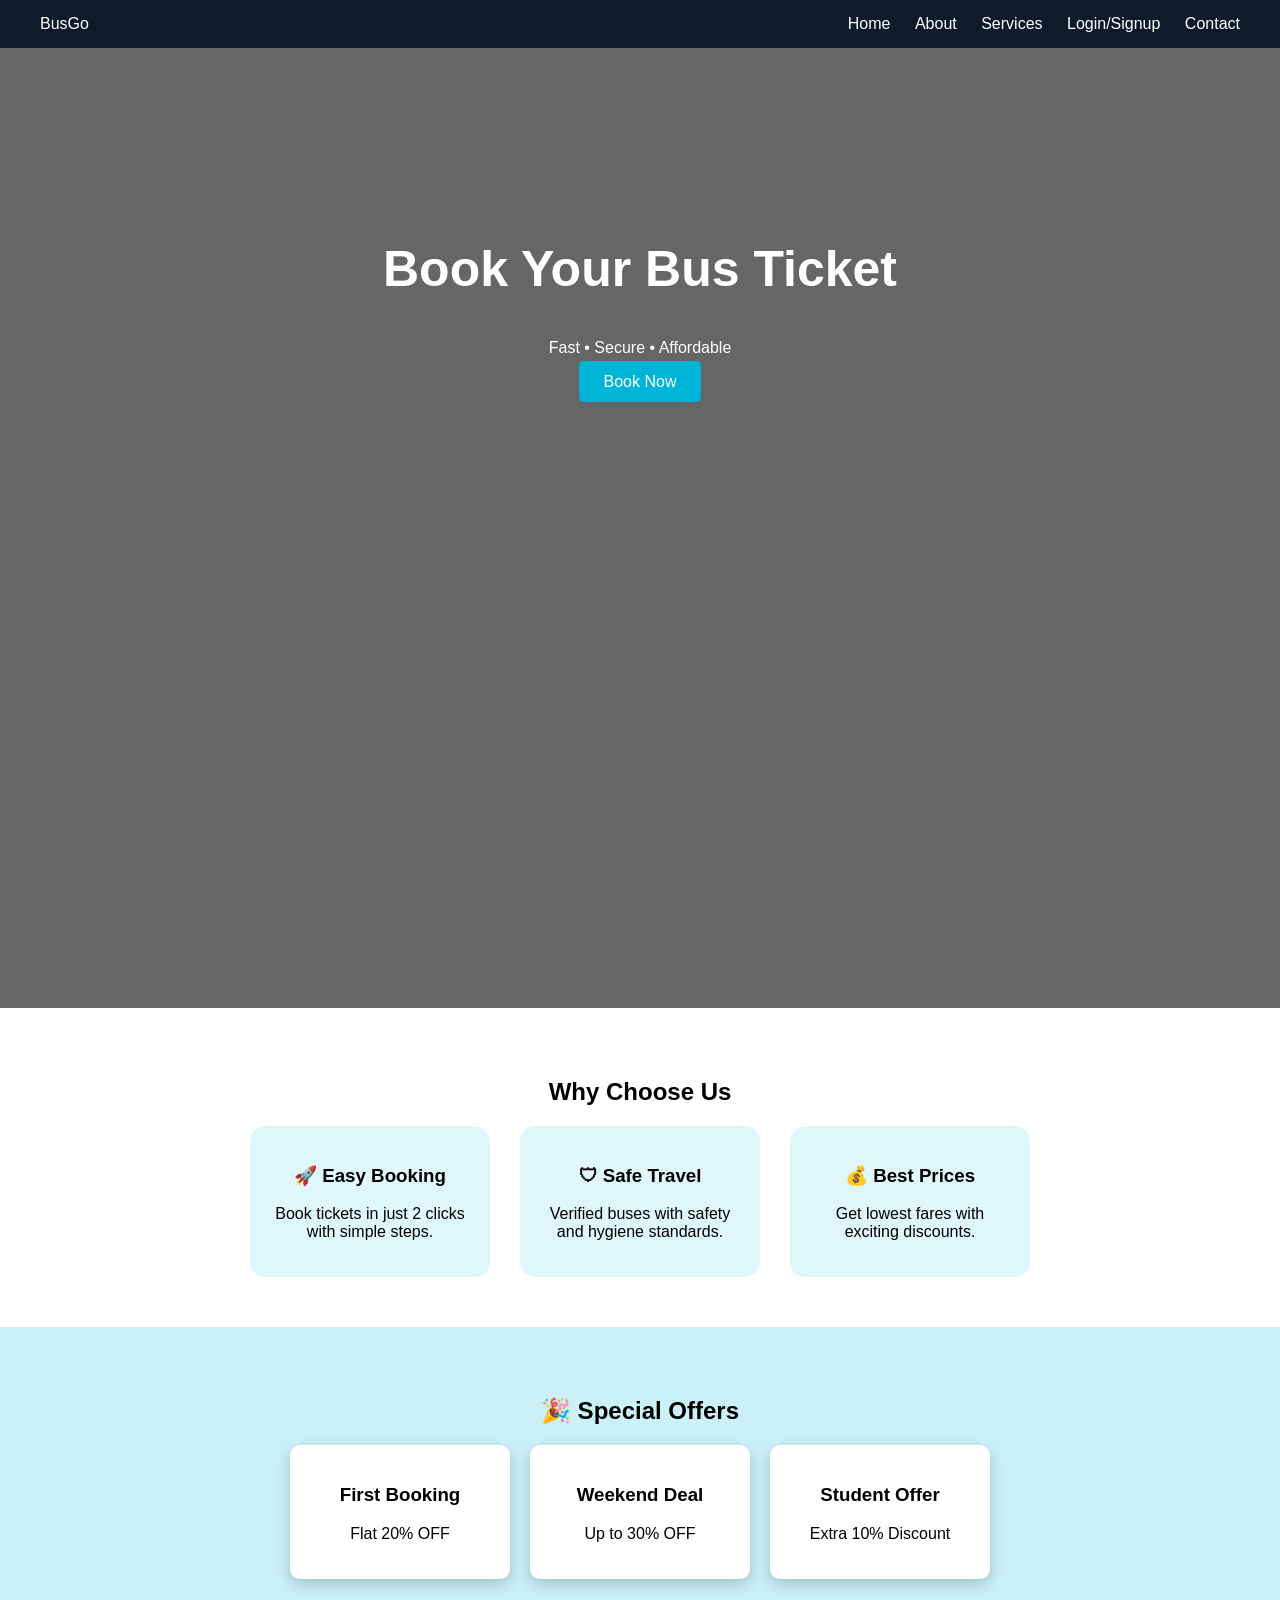
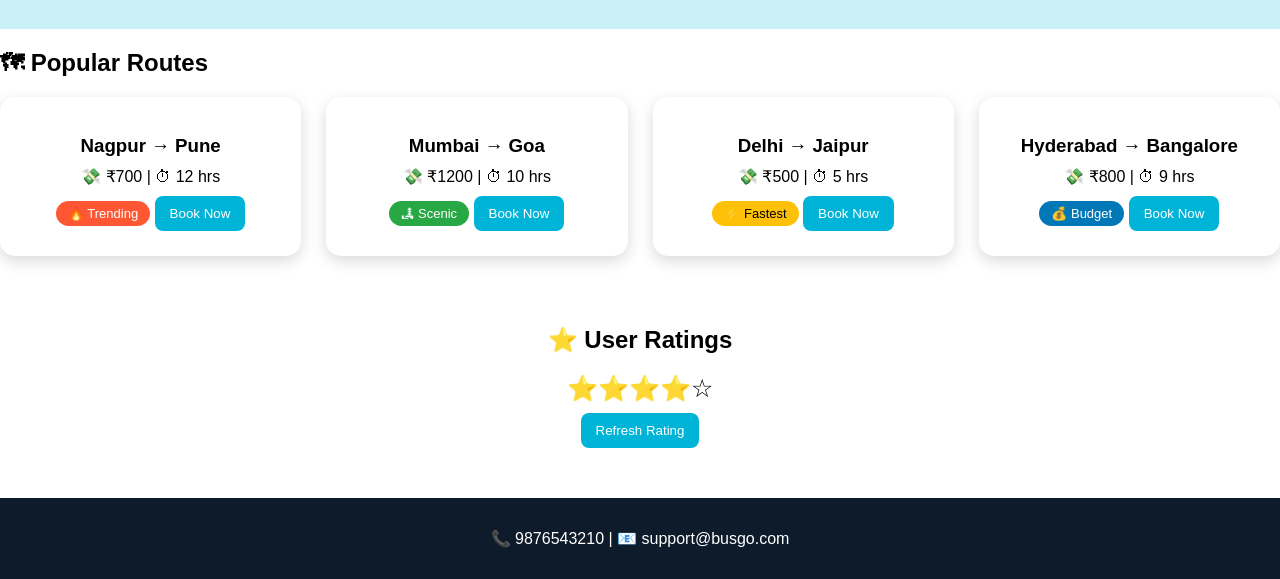
<file: index.html>
<!DOCTYPE html>
<html lang="en">
<head>
  <meta charset="UTF-8">
  <title>Bus Booking</title>
  <link rel="stylesheet" href="style.css">
</head>
<body>

<header>
  <div class="logo">BusGo</div>
  <nav>
    <a href="index.html">Home</a>
    <a href="about.html">About</a>
    <a href="services.html">Services</a>
    <a href="auth.html">Login/Signup</a>
    <a href="contact.html">Contact</a>
  </nav>
</header>

<section class="hero">
  <h1>Book Your Bus Ticket </h1>
  <p>Fast • Secure • Affordable</p>
  <a href="booking.html" class="btn">Book Now</a>
</section>

<section class="features">
  <h2>Why Choose Us</h2>

  <div class="feature-box">
    <div class="card">
      <h3>🚀 Easy Booking</h3>
      <p>Book tickets in just 2 clicks with simple steps.</p>
    </div>

    <div class="card">
      <h3>🛡 Safe Travel</h3>
      <p>Verified buses with safety and hygiene standards.</p>
    </div>

    <div class="card">
      <h3>💰 Best Prices</h3>
      <p>Get lowest fares with exciting discounts.</p>
    </div>
  </div>
</section>

<section class="offers">
  <h2>🎉 Special Offers</h2>

  <div class="offer-cards">
    <div class="offer">
      <h3>First Booking</h3>
      <p>Flat 20% OFF</p>
    </div>

    <div class="offer">
      <h3>Weekend Deal</h3>
      <p>Up to 30% OFF</p>
    </div>

    <div class="offer">
      <h3>Student Offer</h3>
      <p>Extra 10% Discount</p>
    </div>
  </div>
</section>

<section class="routes">
  <h2>🗺 Popular Routes</h2>

  <div class="route-container">

    <div class="route-card">
      <h3>Nagpur → Pune</h3>
      <p>💸 ₹700 | ⏱ 12 hrs</p>
      <span class="tag trending">🔥 Trending</span>
      <button onclick="bookRoute('Nagpur','Pune',700)">Book Now</button>
    </div>

    <div class="route-card">
      <h3>Mumbai → Goa</h3>
      <p>💸 ₹1200 | ⏱ 10 hrs</p>
      <span class="tag scenic">🏞 Scenic</span>
      <button onclick="bookRoute('Mumbai','Goa',1200)">Book Now</button>
    </div>

    <div class="route-card">
      <h3>Delhi → Jaipur</h3>
      <p>💸 ₹500 | ⏱ 5 hrs</p>
      <span class="tag fast">⚡ Fastest</span>
      <button onclick="bookRoute('Delhi','Jaipur',500)">Book Now</button>
    </div>

    <div class="route-card">
      <h3>Hyderabad → Bangalore</h3>
      <p>💸 ₹800 | ⏱ 9 hrs</p>
      <span class="tag budget">💰 Budget</span>
      <button onclick="bookRoute('Hyderabad','Banglore',800)">Book Now</button>
    </div>

  </div>
</section>

<section class="rating">
  <h2>⭐ User Ratings</h2>

  <div id="stars">⭐⭐⭐⭐☆</div>
  <button onclick="refreshRating()">Refresh Rating</button>
</section>

<footer>
  <p>📞 9876543210 | 📧 support@busgo.com</p>
</footer>

<script>
function refreshRating() {
  const ratings = ["⭐⭐⭐⭐⭐","⭐⭐⭐⭐☆","⭐⭐⭐☆☆","⭐⭐⭐⭐⭐"];
  document.getElementById("stars").innerText =
    ratings[Math.floor(Math.random()*ratings.length)];
}
function bookRoute(from, to, price) {
  localStorage.setItem("fromCity", from);
  localStorage.setItem("toCity", to);
  localStorage.setItem("basePrice", price);

  window.location.href = "booking.html";
}
</script>

</body>
</html>
</file>
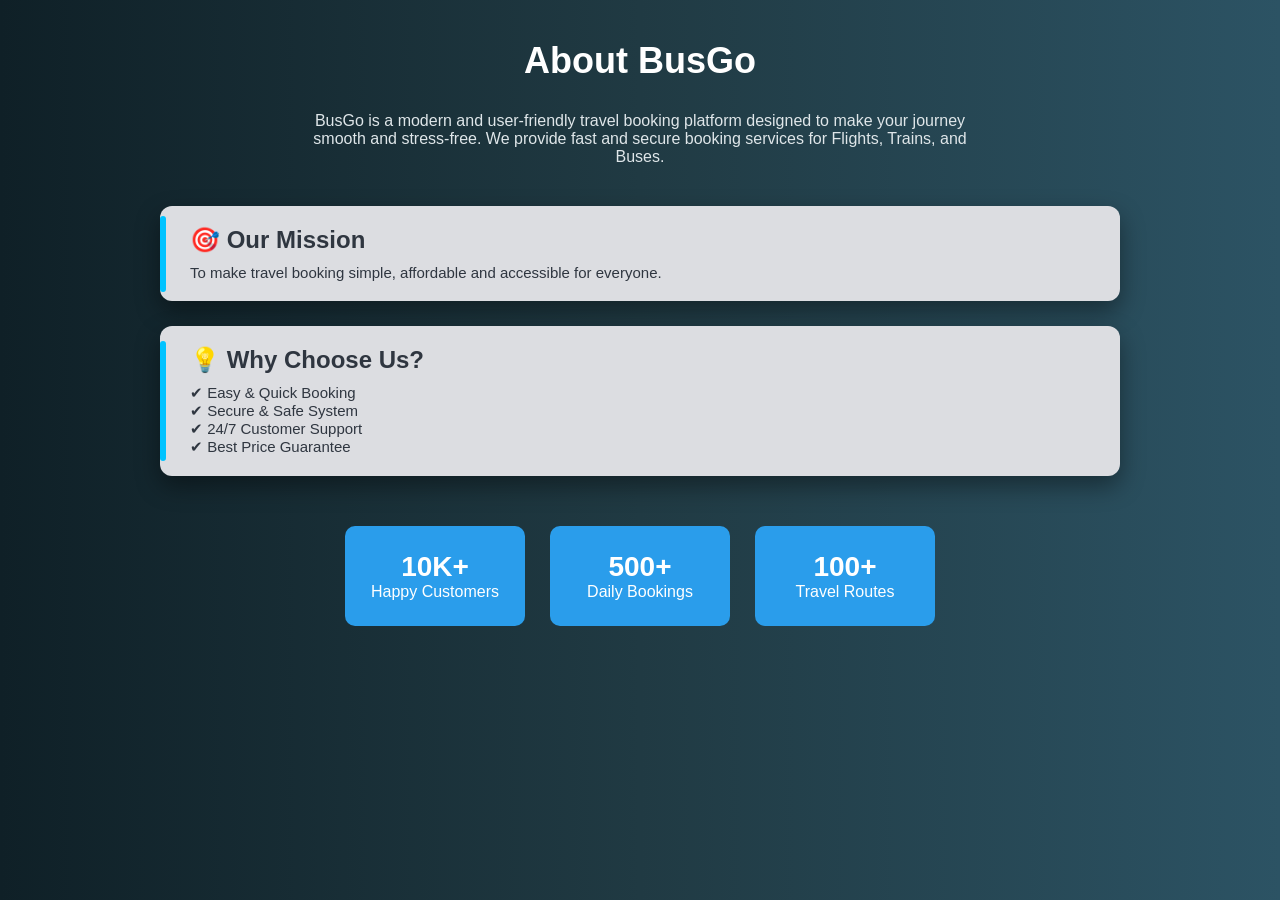
<file: about.html>
<!DOCTYPE html>
<html>
<head>
  <title>About BusGo</title>
  <link rel="stylesheet" href="about.css">
</head>
<body>

<section class="about">
  <h1>About BusGo</h1>

  <p class="desc">
    BusGo is a modern and user-friendly travel booking platform designed to make your journey
    smooth and stress-free. We provide fast and secure booking services for Flights, Trains, and Buses.
  </p>

  <!-- CARDS -->
  <div class="cards">

    <div class="card">
      <h2>🎯 Our Mission</h2>
      <p>To make travel booking simple, affordable and accessible for everyone.</p>
    </div>

    <div class="card">
      <h2>💡 Why Choose Us?</h2>
      <ul>
        <li>✔ Easy & Quick Booking</li>
        <li>✔ Secure & Safe System</li>
        <li>✔ 24/7 Customer Support</li>
        <li>✔ Best Price Guarantee</li>
      </ul>
    </div>

  </div>

  <!-- STATS -->
  <div class="stats">
    <div class="box">
      <h2>10K+</h2>
      <p>Happy Customers</p>
    </div>

    <div class="box">
      <h2>500+</h2>
      <p>Daily Bookings</p>
    </div>

    <div class="box">
      <h2>100+</h2>
      <p>Travel Routes</p>
    </div>
  </div>

</section>

</body>
</html>
</file>
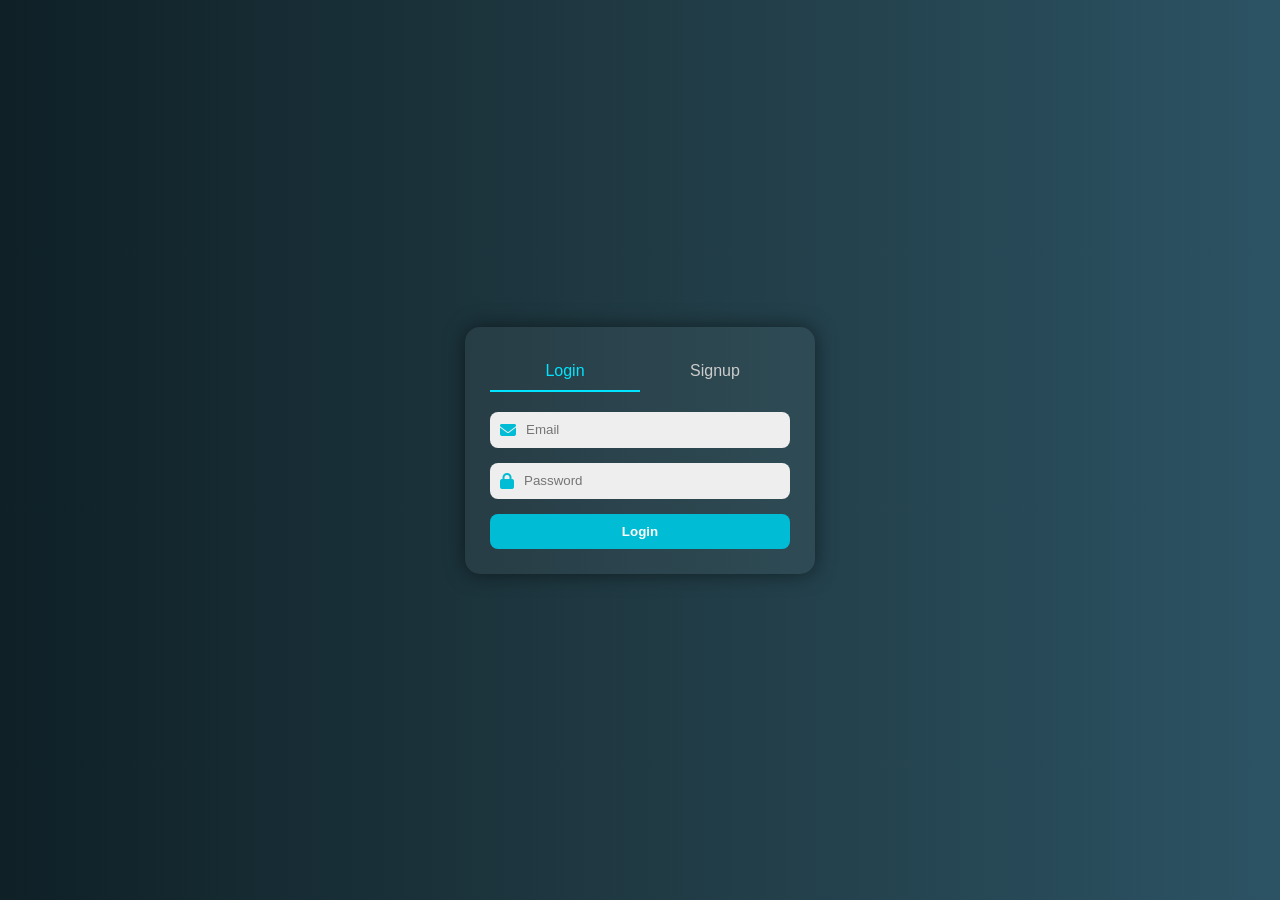
<file: auth.html>
<!DOCTYPE html>
<html lang="en">
<head>
  <meta charset="UTF-8">
  <title>Login / Signup</title>
  <link rel="stylesheet" href="auth.css">
  <link rel="stylesheet" href="https://cdnjs.cloudflare.com/ajax/libs/font-awesome/6.4.0/css/all.min.css">
</head>
<body>

<div class="container">

  <!-- Tabs -->
  <div class="tab-header">
    <div class="tab active" onclick="showTab('login')">Login</div>
    <div class="tab" onclick="showTab('signup')">Signup</div>
  </div>

  <!-- LOGIN -->
  <div id="login" class="tab-content active">
    <form id="loginForm">
      <div class="form">

        <div class="input-box">
          <i class="fas fa-envelope"></i>
          <input type="email" id="loginEmail" placeholder="Email" required>
        </div>

        <div class="input-box">
          <i class="fas fa-lock"></i>
          <input type="password" id="loginPassword" placeholder="Password" required>
        </div>

        <button type="submit" class="btn">Login</button>
      </div>
    </form>
  </div>

  <!-- SIGNUP -->
  <div id="signup" class="tab-content">
    <form id="signupForm">
      <div class="form">

        <div class="input-box">
          <input type="text" id="name" placeholder="Name" required>
        </div>

        <div class="input-box">
          <input type="email" id="email" placeholder="Email" required>
        </div>

        <div class="input-box">
          <input type="password" id="password" placeholder="Password" required>
        </div>

        <button type="submit" class="btn">Signup</button>
      </div>
    </form>
  </div>

</div>

<script src="auth.js"></script>
</body>
</html>
</file>
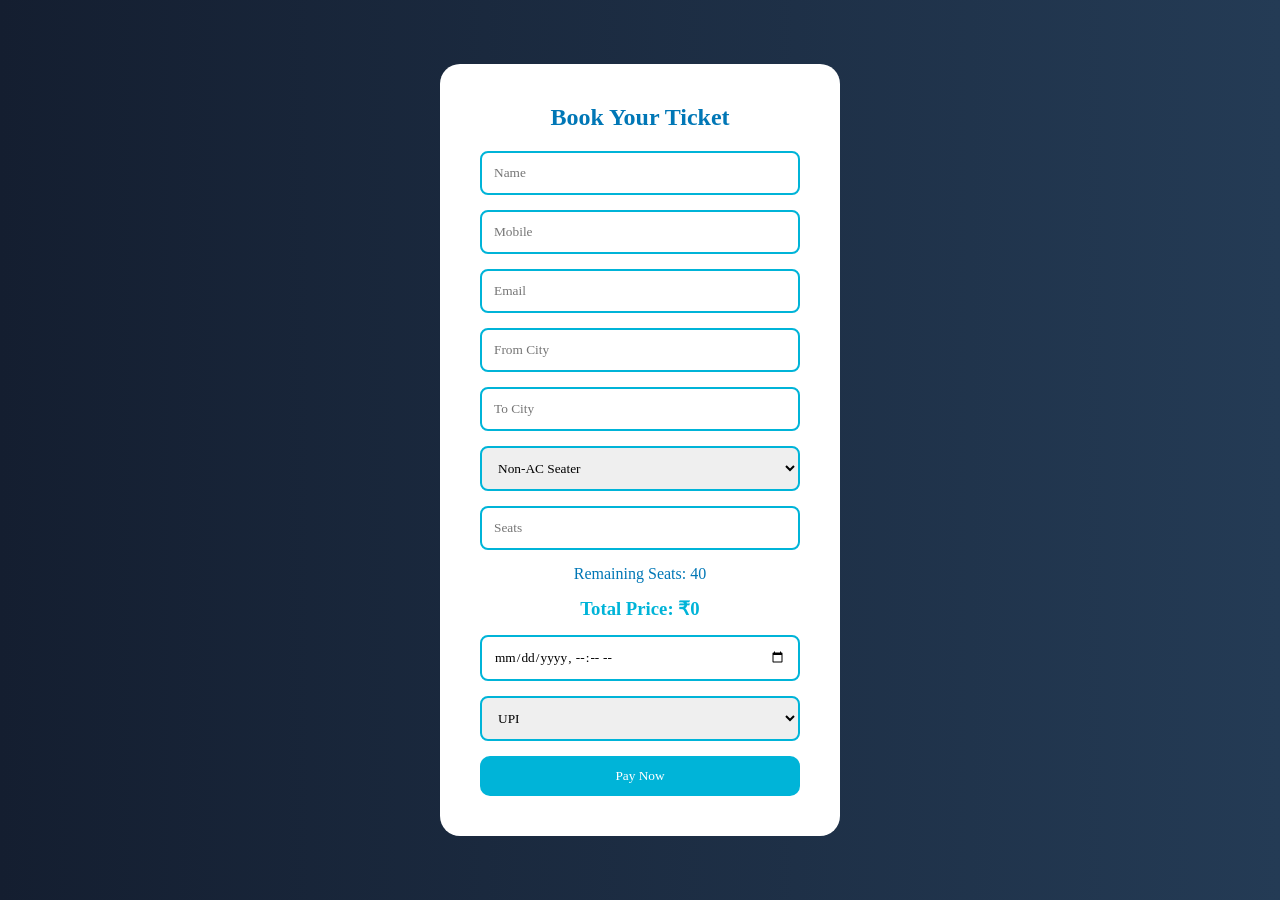
<file: booking.html>
<!DOCTYPE html>
<html>
<head>
  <title>Bus Booking</title>
  <link rel="stylesheet" href="booking.css">
</head>
<body>

<div class="container">
  <h2>Book Your Ticket</h2>

  <form action="confirm.html" method="GET">
    <input type="text" name="name" placeholder="Name" required>
    <input type="text" name="mobile" placeholder="Mobile" required>
    <input type="email" name="email" placeholder="Email" required>

    <input type="text" name="from" placeholder="From City">
    <input type="text" name="to" placeholder="To City">

    <select name="busType" id="busType">
      <option value="Non-AC Seater">Non-AC Seater</option>
      <option value="AC Seater">AC Seater</option>
      <option value="Non-AC Sleeper">Non-AC Sleeper</option>
      <option value="AC Sleeper">AC Sleeper</option>
      <option value="Deluxe Non-AC">Deluxe Non-AC</option>
      <option value="Deluxe AC">Deluxe AC</option>
    </select>

    <input type="number" name="seats" id="seats" placeholder="Seats">

    <p>Remaining Seats: <span id="remaining">40</span></p>

    <h3>Total Price: ₹<span id="price">0</span></h3>
     <input type="datetime-local" name="travelDateTime" id="travelDateTime" required>
    <select name="payment">
      <option>UPI</option>
      <option>Card</option>
      <option>Net Banking</option>
    </select>

    <button type="submit">Pay Now</button>
  </form>
</div>

<script src="booking.js"></script>

</body>
</html>
</file>
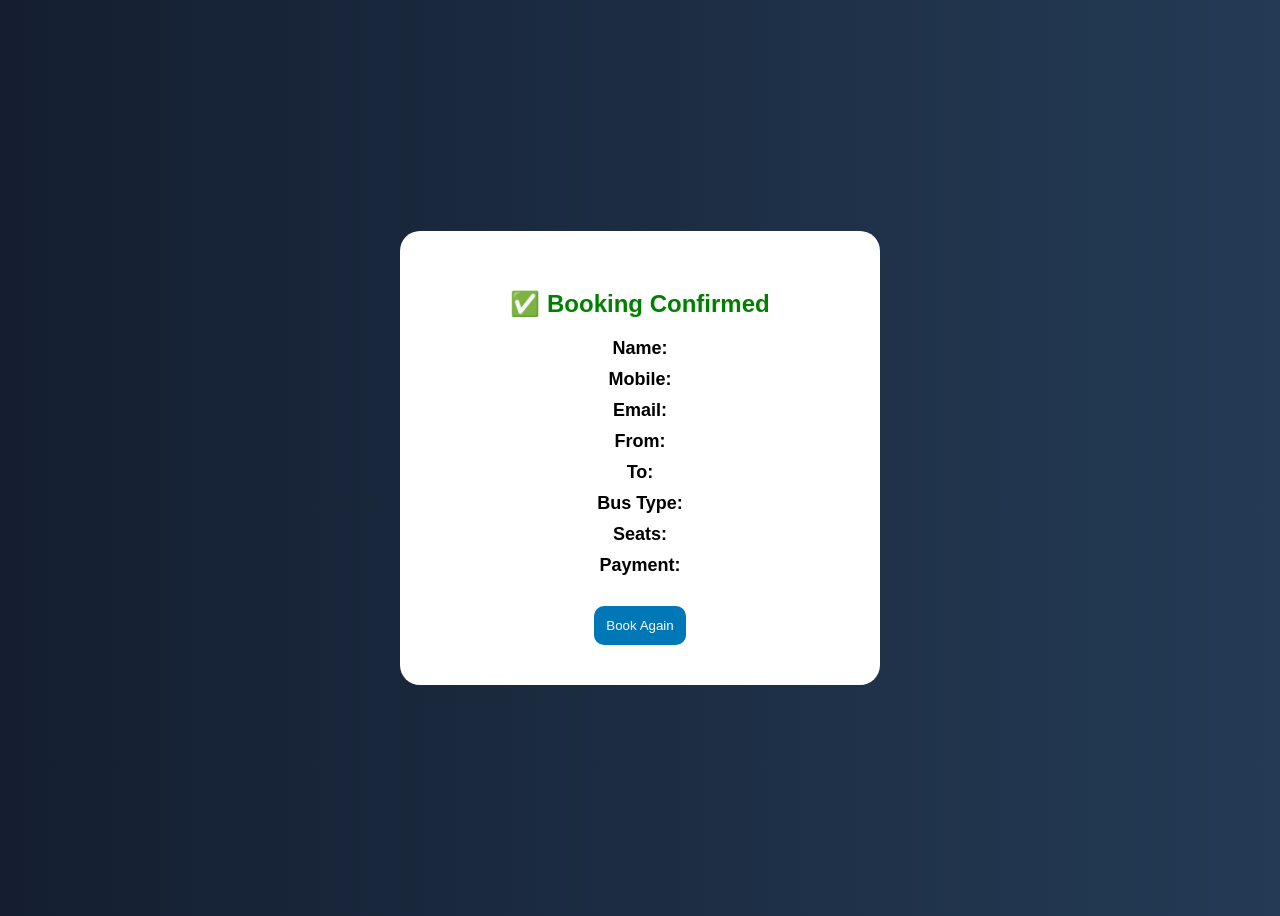
<file: confirm.html>
<!DOCTYPE html>
<html>
<head>
  <title>Booking Confirmed</title>
  <link rel="stylesheet" href="confirm.css">
</head>
<body>

<div class="box">
  <h2>✅ Booking Confirmed</h2>

  <p><b>Name:</b> <span id="name"></span></p>
  <p><b>Mobile:</b> <span id="mobile"></span></p>
  <p><b>Email:</b> <span id="email"></span></p>
  <p><b>From:</b> <span id="from"></span></p>
  <p><b>To:</b> <span id="to"></span></p>
  <p><b>Bus Type:</b> <span id="busType"></span></p>
  <p><b>Seats:</b> <span id="seats"></span></p>
  <p><b>Payment:</b> <span id="payment"></span></p>

  <button onclick="window.location.href='booking.html'">Book Again</button>
</div>

<script src="confirm.js"></script>

</body>
</html>
</file>
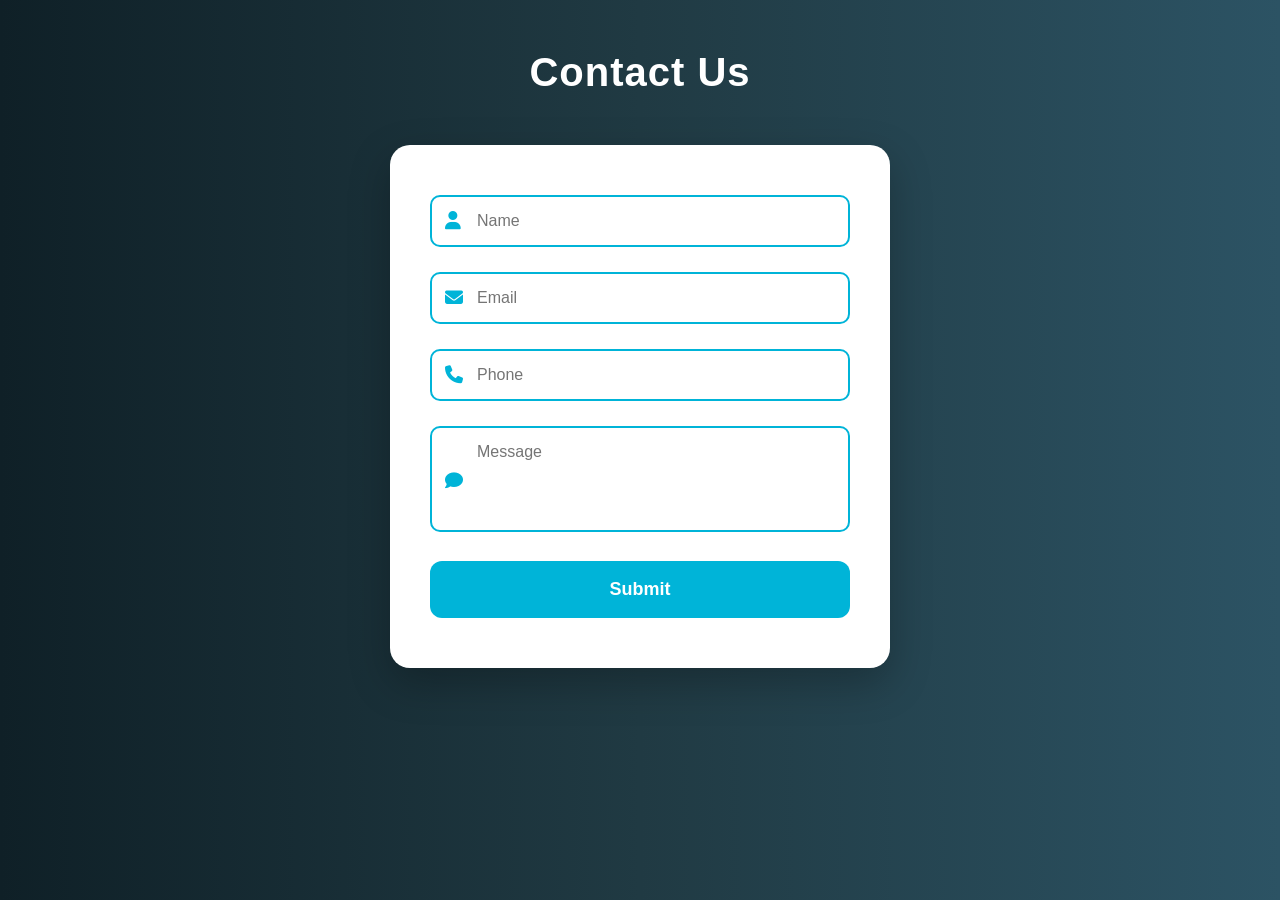
<file: contact.html>
<!DOCTYPE html>
<html>
<head>
  <link rel="stylesheet" href="contact.css">
  <link rel="stylesheet" href="https://cdnjs.cloudflare.com/ajax/libs/font-awesome/6.4.0/css/all.min.css">
</head>
<body>

<h2>Contact Us</h2>

<form>
  <div class="input-group">
    <i class="fas fa-user"></i>
    <input type="text" placeholder="Name">
  </div>

  <div class="input-group">
    <i class="fas fa-envelope"></i>
    <input type="email" placeholder="Email">
  </div>

  <div class="input-group">
    <i class="fas fa-phone"></i>
    <input type="text" placeholder="Phone">
  </div>

  <div class="input-group">
    <i class="fas fa-comment"></i>
    <textarea placeholder="Message" rows="4"></textarea>
  </div>

  <button type="submit">Submit</button>
</form>

</body>
</html>
</file>
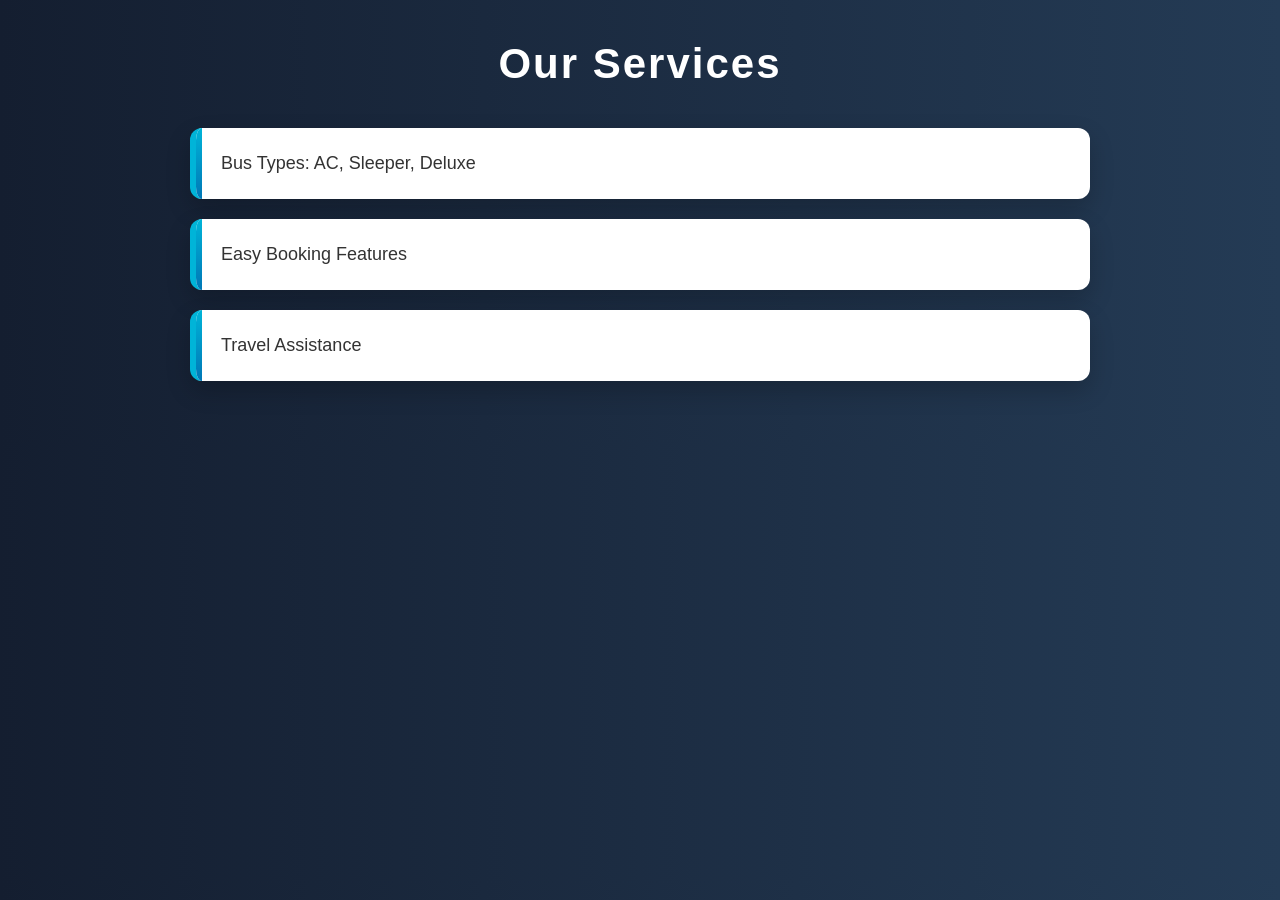
<file: services.html>
<!DOCTYPE html>
<html>
<head>
  <link rel="stylesheet" href="services.css">
</head>
<body>

<h1>Our Services</h1>

<ul>
  <li>Bus Types: AC, Sleeper, Deluxe</li>
  <li>Easy Booking Features</li>
  <li>Travel Assistance</li>
</ul>

</body>
</html>
</file>
<file: style.css>
body {
  margin: 0;
  font-family: 'Segoe UI', sans-serif;
}

/* HEADER */
header {
  display: flex;
  justify-content: space-between;
  padding: 15px 40px;
  background: #0d1b2a;
  color: white;
}

nav a {
  margin-left: 20px;
  color: white;
  text-decoration: none;
}

nav a:hover {
  color: #00b4d8;
}

/* HERO */
.hero {
  height: 90vh;
  background: linear-gradient(rgba(0,0,0,0.6), rgba(0,0,0,0.6)),
              url('https://images.unsplash.com/photo-1544620347-c4fd4a3d5957');
  background-size: cover;
  color: white;
  text-align: center;
  padding-top: 150px;
}

.hero h1 {
  font-size: 50px;
}

.btn {
  background: #00b4d8;
  padding: 12px 25px;
  color: white;
  text-decoration: none;
  border-radius: 5px;
}

/*/* FEATURES */
.features {
  text-align: center;
  padding: 50px;
}

.feature-box {
  display: flex;
  justify-content: center;
  gap: 30px;
  margin-top: 20px;
}

.card {
  background: #e0f7fa;
  padding: 20px;
  border-radius: 15px;
  width: 200px;
  transition: 0.3s;
}

.card:hover {
  transform: scale(1.1);
}

/* OFFERS */
.offers {
  background: #caf0f8;
  text-align: center;
  padding: 50px;
}

.offer-cards {
  display: flex;
  justify-content: center;
  gap: 20px;
  margin-top: 20px;
}

.offer {
  background: white;
  padding: 20px;
  border-radius: 10px;
  width: 180px;
  box-shadow: 0 5px 15px rgba(0,0,0,0.2);
}

/* ROUTES */
/* UPDATED ROUTES DESIGN */
.route-container {
  display: grid;
  grid-template-columns: repeat(auto-fit, minmax(250px, 1fr));
  gap: 25px;
  margin-top: 20px;
}

.route-card {
  background: white;
  padding: 20px;
  border-radius: 15px;
  box-shadow: 0 5px 15px rgba(0,0,0,0.15);
  transition: 0.3s;
  text-align: center;
}

.route-card:hover {
  transform: translateY(-10px);
}

.route-card h3 {
  margin-bottom: 10px;
}

.route-card p {
  margin: 5px 0;
}

/* TAGS */
.tag {
  display: inline-block;
  margin: 10px 0;
  padding: 5px 12px;
  border-radius: 20px;
  font-size: 13px;
  color: white;
}

.trending {
  background: #ff5733;
}

.scenic {
  background: #28a745;
}

.fast {
  background: #ffc107;
  color: black;
}

.budget {
  background: #0077b6;
}

/* RATING */
.rating {
  text-align: center;
  padding: 50px;
}

#stars {
  font-size: 25px;
  margin: 10px;
}

button {
  padding: 10px 15px;
  background: #00b4d8;
  color: white;
  border: none;
  border-radius: 8px;
  cursor: pointer;
}

button:hover {
  background: #0077b6;
}
footer {
  background: #0d1b2a;
  color: white;
  text-align: center;
  padding: 15px;
}
</file>
<file: about.css>
/* RESET */
* {
  margin: 0;
  padding: 0;
  box-sizing: border-box;
  font-family: 'Segoe UI', sans-serif;
}

/* BODY BACKGROUND (same dark gradient) */
body {
  background: linear-gradient(to right, #0f2027, #203a43, #2c5364);
  padding: 40px;
}

/* MAIN TITLE */
.about h1 {
  text-align: center;
  color: #ffffff;
  margin-bottom: 30px;
  font-size: 36px;
}

/* DESCRIPTION */
.desc {
  text-align: center;
  color: #dfe6e9;
  max-width: 700px;
  margin: auto;
  margin-bottom: 40px;
}

/* CARD CONTAINER */
.cards {
  display: flex;
  flex-direction: column; 
  gap: 25px;
  align-items: center;
}

/* CARD STYLE (main design) */
.card {
  width: 80%;
  background: #dcdde1;
  padding: 20px 30px;
  border-radius: 12px;
  position: relative;
  box-shadow: 0 10px 25px rgba(0,0,0,0.4);
  transition: 0.3s;
}

/* LEFT BLUE LINE */
.card::before {
  content: "";
  position: absolute;
  left: 0;
  top: 10%;
  height: 80%;
  width: 6px;
  background: #00c3ff;
  border-radius: 10px;
}

/* HOVER EFFECT */
.card:hover {
  transform: translateX(10px);
}

/* TEXT */
.card h2 {
  color: #2f3640;
  margin-bottom: 10px;
}

.card p,
.card ul li {
  color: #2f3640;
  font-size: 15px;
}

/* REMOVE BULLETS */
.card ul {
  list-style: none;
  padding-left: 0;
}

/* STATS SECTION (optional keep or remove) */
.stats {
  display: flex;
  justify-content: center;
  gap: 25px;
  margin-top: 50px;
  flex-wrap: wrap;
}

.box {
  background: #2a9deb;
  color: white;
  padding: 25px;
  border-radius: 10px;
  width: 180px;
  text-align: center;
}

.box h2 {
  font-size: 28px;
}
</file>
<file: auth.css>
* {
  margin: 0;
  padding: 0;
  box-sizing: border-box;
  font-family: Arial;
}

body {
  height: 100vh;
  display: flex;
  justify-content: center;
  align-items: center;
  background: linear-gradient(to right, #0f2027, #203a43, #2c5364);
}

.container {
  width: 350px;
  background: rgba(255,255,255,0.05);
  padding: 25px;
  border-radius: 15px;
  box-shadow: 0 0 20px rgba(0,0,0,0.5);
}

.tab-header {
  display: flex;
}

.tab {
  width: 50%;
  text-align: center;
  padding: 10px;
  cursor: pointer;
  color: #ccc;
  border-bottom: 2px solid transparent;
}

.tab.active {
  color: #00e5ff;
  border-bottom: 2px solid #00e5ff;
}

.tab-content {
  display: none;
}

.tab-content.active {
  display: block;
}

.form {
  display: flex;
  flex-direction: column;
  gap: 15px;
  margin-top: 20px;
}

.input-box {
  display: flex;
  align-items: center;
  background: #eee;
  padding: 10px;
  border-radius: 8px;
}

.input-box i {
  margin-right: 10px;
  color: #00bcd4;
}

.input-box input {
  border: none;
  outline: none;
  width: 100%;
  background: transparent;
}

.btn {
  padding: 10px;
  border: none;
  background: #00bcd4;
  color: white;
  border-radius: 8px;
  cursor: pointer;
  font-weight: bold;
}

.btn:hover {
  background: #0097a7;
}
</file>
<file: booking.css>
* {
  margin: 0;
  padding: 0;
  box-sizing: border-box;
  font-family: 'Segoe UI';
}

body {
  background: linear-gradient(to right, #141e30, #243b55);
  display: flex;
  justify-content: center;
  align-items: center;
  height: 100vh;
}

.container {
  background: white;
  padding: 40px;
  border-radius: 20px;
  width: 400px;
  text-align: center;
}

h2 {
  color: #0077b6;
  margin-bottom: 20px;
}

form {
  display: flex;
  flex-direction: column;
  gap: 15px;
}

input, select {
  padding: 12px;
  border-radius: 8px;
  border: 2px solid #00b4d8;
}

p {
  color: #0077b6;
}

h3 {
  color: #00b4d8;
}

button {
  padding: 12px;
  background: #00b4d8;
  color: white;
  border: none;
  border-radius: 10px;
  cursor: pointer;
}

button:hover {
  background: #0077b6;
}
</file>
<file: confirm.css>
body {
  background: linear-gradient(to right, #141e30, #243b55);
  display: flex;
  justify-content: center;
  align-items: center;
  height: 100vh;
  font-family: Arial;
}

.box {
  background: white;
  padding: 40px;
  border-radius: 20px;
  width: 400px;
  text-align: center;
}

h2 {
  color: green;
  margin-bottom: 20px;
}

p {
  margin: 10px;
  font-size: 18px;
}

button {
  margin-top: 20px;
  padding: 12px;
  background: #0077b6;
  color: white;
  border: none;
  border-radius: 10px;
}
</file>
<file: contact.css>
/* RESET */
* {
  margin: 0;
  padding: 0;
  box-sizing: border-box;
  font-family: 'Segoe UI', sans-serif;
}

/* BODY BACKGROUND */
body {
  background: linear-gradient(to right, #0f2027, #203a43, #2c5364);
  padding: 50px 20px;
  color: #333;
}

/* MAIN HEADING */
h2 {
  text-align: center;
  font-size: 40px;
  color: #ffffff;
  margin-bottom: 50px;
  letter-spacing: 1px;
}

/* FORM CONTAINER */
form {
  max-width: 500px;
  margin: auto;
  background: #ffffff;
  padding: 50px 40px;
  border-radius: 20px;
  box-shadow: 0 15px 40px rgba(0,0,0,0.25);
  display: flex;
  flex-direction: column;
  gap: 25px;
  animation: fadeIn 1s ease-in-out;
}

/* INPUT GROUP */
.input-group {
  position: relative;
}

.input-group i {
  position: absolute;
  top: 50%;
  left: 15px;
  transform: translateY(-50%);
  color: #00b4d8;
  font-size: 18px;
  transition: 0.3s;
}

.input-group input,
.input-group textarea {
  width: 100%;
  padding: 15px 15px 15px 45px; /* space for icon */
  border: 2px solid #00b4d8;
  border-radius: 10px;
  font-size: 16px;
  transition: all 0.3s;
  resize: none;
}

/* FOCUS EFFECT */
.input-group input:focus,
.input-group textarea:focus {
  border-color: #0077b6;
  box-shadow: 0 0 15px rgba(0,180,216,0.3);
}

.input-group input:focus + i,
.input-group textarea:focus + i {
  color: #0077b6;
}

/* SUBMIT BUTTON */
form button {
  padding: 18px;
  background: #00b4d8;
  color: white;
  font-size: 18px;
  font-weight: bold;
  border: none;
  border-radius: 12px;
  cursor: pointer;
  transition: all 0.3s ease;
}

/* BUTTON HOVER */
form button:hover {
  background: #0077b6;
  transform: scale(1.05);
}

/* ANIMATION */
@keyframes fadeIn {
  from {
    opacity: 0;
    transform: translateY(30px);
  }
  to {
    opacity: 1;
    transform: translateY(0);
  }
}
</file>
<file: services.css>
/* RESET */
* {
  margin: 0;
  padding: 0;
  box-sizing: border-box;
  font-family: 'Segoe UI', sans-serif;
}

/* BODY BACKGROUND */
body {
  background: linear-gradient(to right, #141e30, #243b55);
  padding: 40px;
  color: #333;
}

/* MAIN HEADING */
h1 {
  text-align: center;
  font-size: 42px;
  color: #ffffff;
  margin-bottom: 40px;
  letter-spacing: 2px;
}

/* SERVICE CONTAINER */
ul {
  max-width: 900px;
  margin: auto;
  list-style: none;
}

/* SERVICE CARD STYLE */
ul li {
  background: #ffffff;
  margin: 20px 0;
  padding: 25px;
  border-radius: 12px;
  font-size: 18px;
  box-shadow: 0 10px 25px rgba(0,0,0,0.2);
  border-left: 6px solid #00b4d8;
  transition: all 0.3s ease;
  position: relative;
  overflow: hidden;
}

/* HOVER EFFECT */
ul li:hover {
  transform: translateY(-5px) scale(1.02);
  background: #f1fbff;
}

/* LEFT GLOW EFFECT */
ul li::before {
  content: '';
  position: absolute;
  left: 0;
  top: 0;
  width: 6px;
  height: 100%;
  background: linear-gradient(#00b4d8, #0077b6);
}

/* TEXT STYLE */
ul li span {
  display: block;
  margin-top: 10px;
  color: #555;
}

/* ANIMATION */
ul li {
  animation: fadeUp 0.8s ease-in-out;
}

@keyframes fadeUp {
  from {
    opacity: 0;
    transform: translateY(30px);
  }
  to {
    opacity: 1;
    transform: translateY(0);
  }
}
</file>
